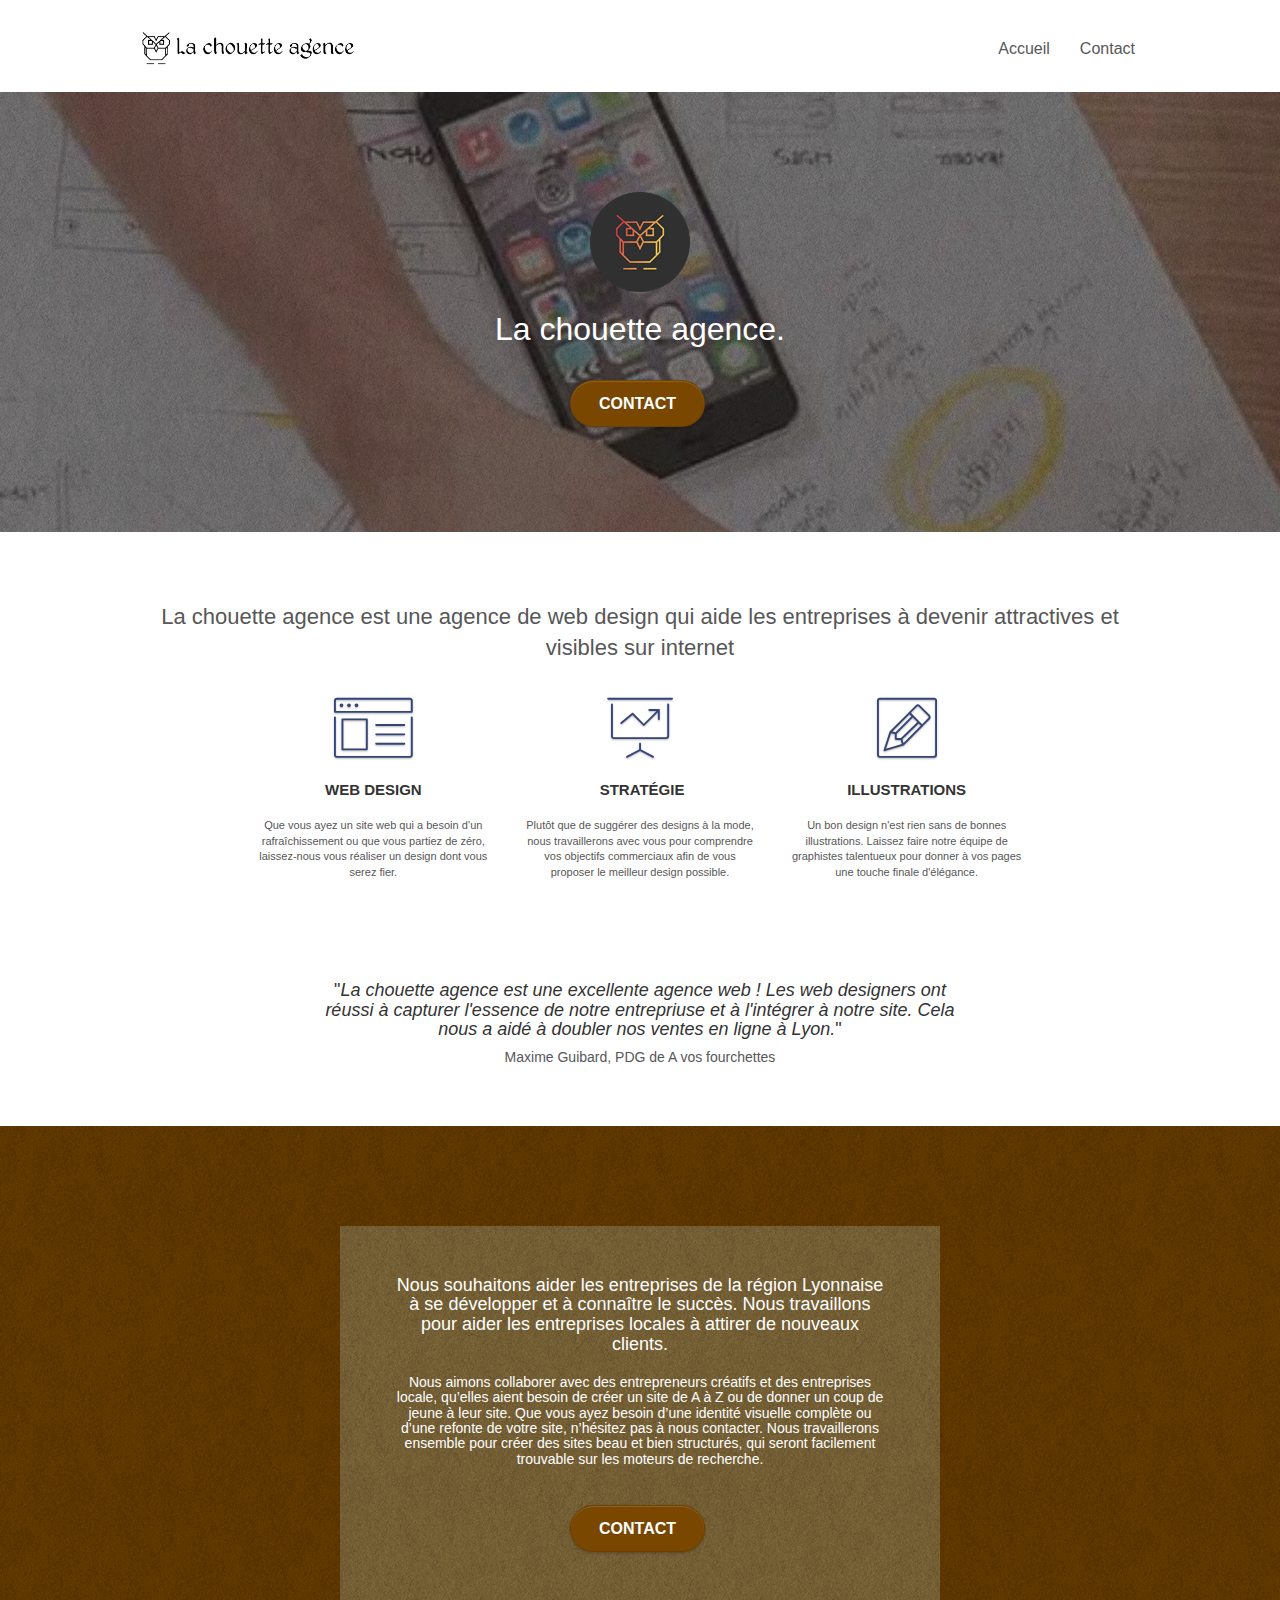
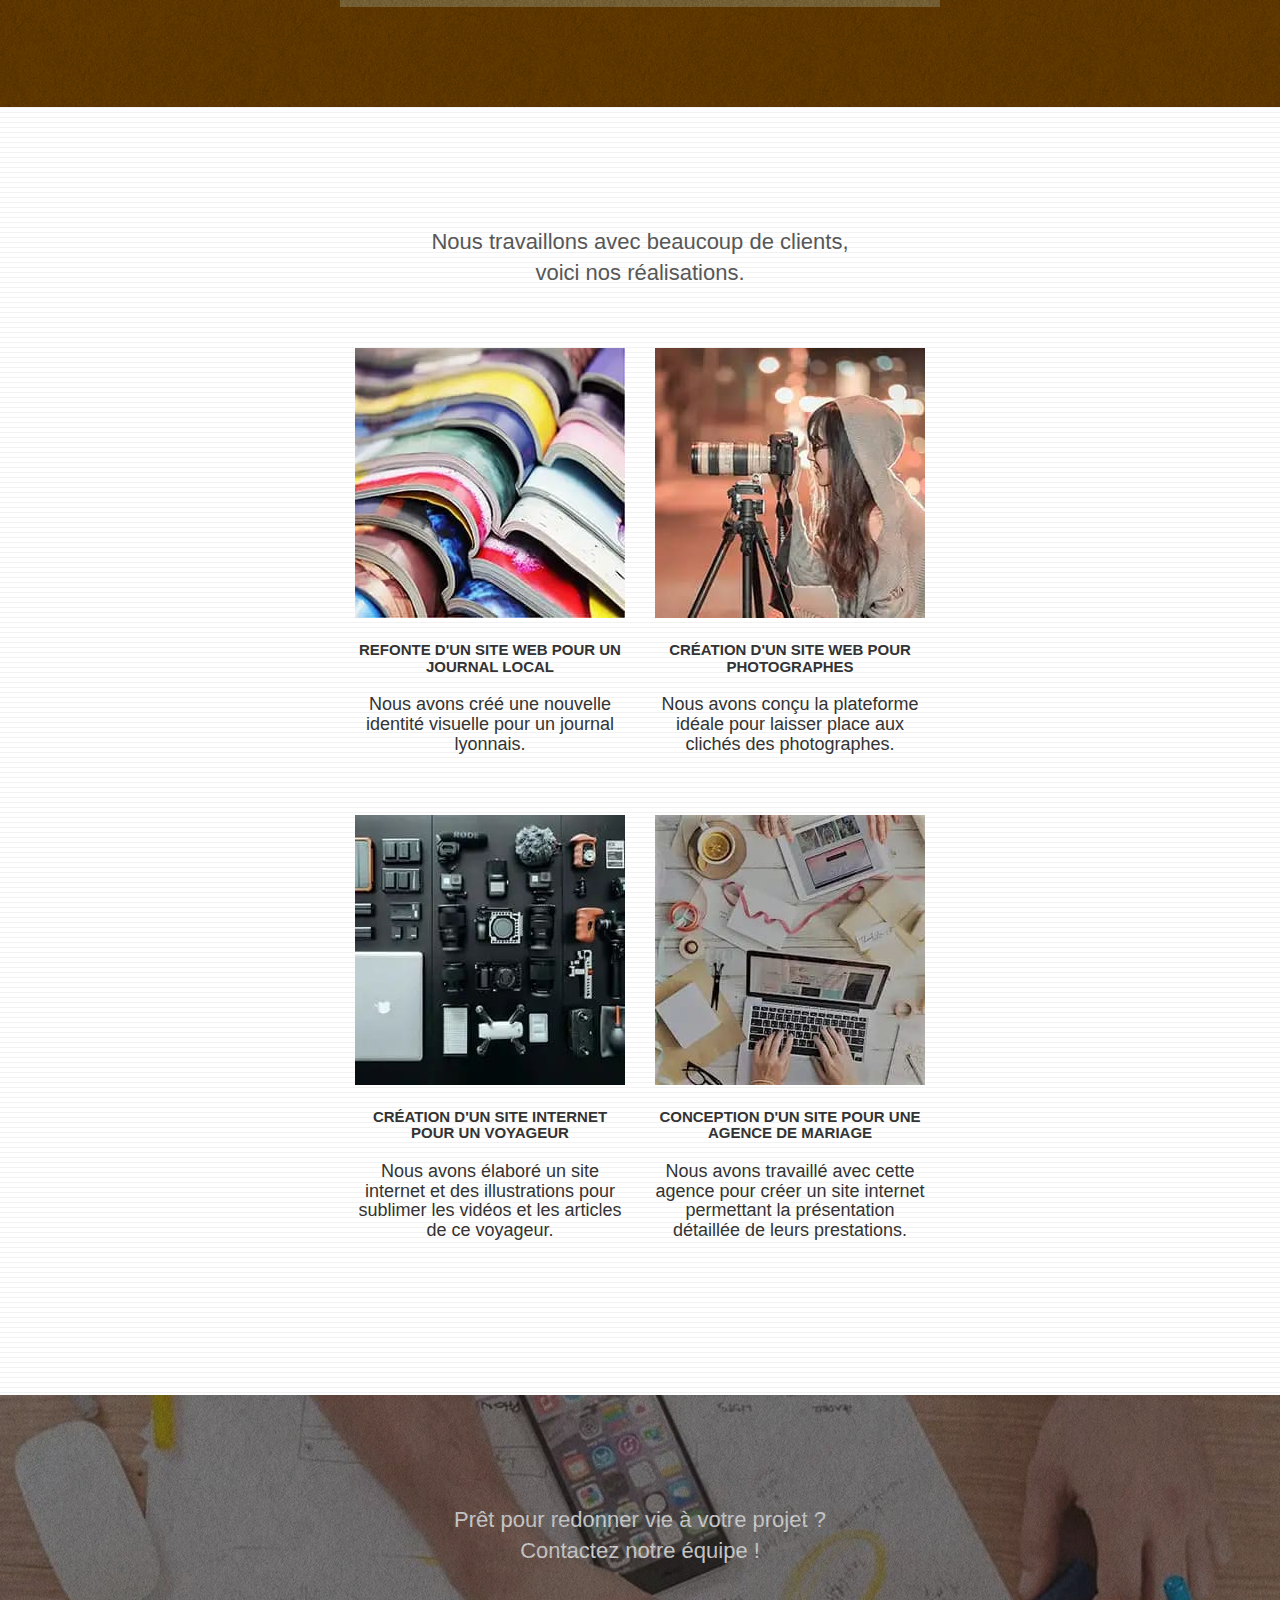
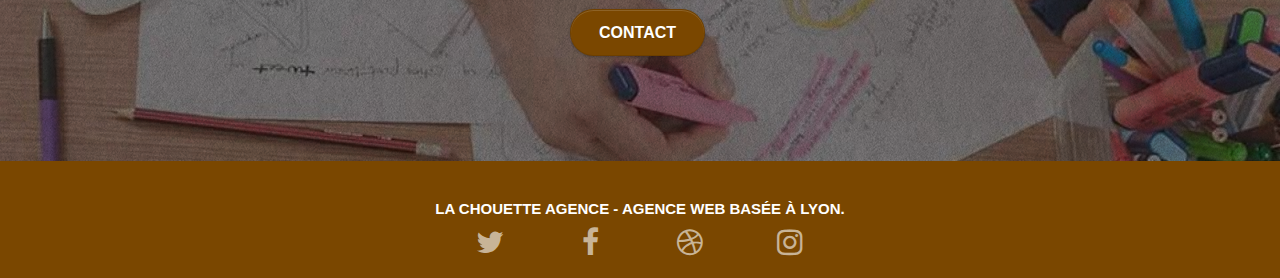
<file: index.html>
<!DOCTYPE html>
<html lang="fr">

<head>
  <meta charset="utf-8" />
  <meta name="description"
    content="Agence de web design à Lyon. Vous avez besoin d'aide afin de développer votre buisness ? N'hésitez pas à nous contacter afin de redonner à votre marque une seconde vie." />
  <meta name="viewport" content="width=device-width, initial-scale=1.0, viewport-fit=cover" />
  <link rel="shortcut icon" type="image/png" href="favicon.ico" />
  <link rel="stylesheet" type="text/css" href="./css/bootstrap.min.css" />
  <link rel="stylesheet" type="text/css" href="style.min.css" />
  <link rel="stylesheet" type="text/css" href="./css/font-awesome.min.css" />
  <link rel="stylesheet" type="text/css" href="./css/et-line.min.css" />
  <script src="./js/jquery-2.1.0.min.js" defer></script>
  <script src="./js/bootstrap.min.js" defer></script>
  <script src="./js/blocs.min.js" defer></script>
  <script src="./js/jquery.touchSwipe.min.js" defer></script>
  <script src="./js/gmaps.min.js"></script>
  <title>La Chouette Agence</title>
</head>

<body>
  <div class="page-container">
    <header class="bloc bgc-white l-bloc" id="bloc-0">
      <div class="container bloc-sm">
        <nav class="navbar row">
          <div class="navbar-header">
            <a class="navbar-brand" href="index.html"><img src="img/la-chouette-agence.png"
                alt="Logo de La Chouette Agence, une chouette dans un style design" height="40" /></a>
            <button id="nav-toggle" type="button" class="ui-navbar-toggle navbar-toggle" data-toggle="collapse"
              data-target=".navbar-1">
              <span class="sr-only">Toggle navigation</span><span class="icon-bar"></span><span
                class="icon-bar"></span><span class="icon-bar"></span>
            </button>
          </div>
          <div class="collapse navbar-collapse navbar-1 special-dropdown-nav">
            <ul class="site-navigation nav navbar-nav">
              <li><a href="index.html">Accueil</a></li>
              <li></li>
              <li><a href="contact.html">Contact</a></li>
            </ul>
          </div>
        </nav>
      </div>
    </header>
    <section class="
          bloc
          bgc-dark-slate-blue
          bg-banniere
          bg-cover
          d-bloc
          bg-t-edge
          bloc-bg-texture
          texture-paper
          b-parallax
        " id="bloc-1-hero">
      <div class="container bloc-lg">
        <div class="row tight-width-whitespace">
          <div class="col-sm-12">
            <img src="img/logo.png" class="center-block image-resize-mode" width="100"
              alt="Logo de La Chouette Agence, une chouette dans un style design" />
            <h1 class="text-center hero-bloc-text tc-white">
              La chouette agence.
            </h1>
            <div class="text-center">
              <a href="contact.html" class="
                    btn btn-lg btn-clean btn-rd
                    cta-hero
                    btn-atomic-tangerine
                  " id="cta-hero">Contact</a>
            </div>
          </div>
        </div>
      </div>
    </section>
    <section class="bloc bgc-white l-bloc" id="bloc-2-services">
      <div class="container bloc-md">
        <div class="row">
          <div class="col-sm-12 text-center">
            <h2>
              La chouette agence est une agence de web design qui aide les
              entreprises à devenir attractives et visibles sur internet
            </h2>
          </div>
        </div>
        <div class="row voffset-lg med-width-whitespace">
          <div class="col-sm-4">
            <div class="text-center">
              <span class="
                    et-icon-browser
                    sm-shadow
                    icon-dark-slate-blue
                    icons
                    icon-lg
                  "></span>
            </div>
            <h3 class="mg-md text-center">Web design</h3>
            <p class="text-center">
              Que vous ayez un site web qui a besoin d&rsquo;un
              rafraîchissement ou que vous partiez de zéro, laissez-nous vous
              réaliser un design dont vous serez fier.
            </p>
          </div>
          <div class="col-sm-4">
            <div class="text-center">
              <span class="
                    et-icon-presentation
                    sm-shadow
                    icon-dark-slate-blue
                    icons
                    icon-lg
                  "></span>
            </div>
            <h3 class="mg-md text-center">&nbsp;Stratégie</h3>
            <p class="text-center">
              Plutôt que de suggérer des designs à la mode, nous travaillerons
              avec vous pour comprendre vos objectifs commerciaux afin de vous
              proposer le meilleur design possible.<br />
            </p>
          </div>
          <div class="col-sm-4">
            <div class="text-center">
              <span class="
                    et-icon-edit
                    sm-shadow
                    icon-dark-slate-blue
                    icons
                    icon-lg
                  "></span>
            </div>
            <h3 class="mg-md text-center">Illustrations</h3>
            <p class="text-center">
              Un bon design n'est rien sans de bonnes illustrations. Laissez
              faire notre équipe de graphistes talentueux pour donner à vos
              pages une touche finale d'élégance.
            </p>
          </div>
        </div>
        <div class="row voffset-lg voffset">
          <div class="col-xs-12 col-md-8 col-md-offset-2 text-center">
            <h4>
              "<i>La chouette agence est une excellente agence web ! Les web
                designers ont réussi à capturer l'essence de notre entrepriuse
                et à l'intégrer à notre site. Cela nous a aidé à doubler nos
                ventes en ligne à Lyon.</i>"
            </h4>
            <h5>Maxime Guibard, PDG de A vos fourchettes</h5>
          </div>
        </div>
      </div>
    </section>
    <section class="
          bloc
          tc-white
          bgc-atomic-tangerine
          bg-presentation
          d-bloc
          bloc-bg-texture
          texture-paper
          b-parallax
        " id="bloc-3-what-i-do">
      <div class="container bloc-lg">
        <div class="row tight-width-whitespace black-background">
          <div class="col-sm-12">
            <h4 class="mg-md text-center white">
              Nous souhaitons aider les entreprises de la région Lyonnaise à
              se développer et à connaître le succès. Nous travaillons pour
              aider les entreprises locales à attirer de nouveaux clients.<br />
            </h4>
            <h5 class="text-center white">
              Nous aimons collaborer avec des entrepreneurs créatifs et des
              entreprises locale, qu’elles aient besoin de créer un site de A
              à Z ou de donner un coup de jeune à leur site. Que vous ayez
              besoin d’une identité visuelle complète ou d’une refonte de
              votre site, n’hésitez pas à nous contacter. Nous travaillerons
              ensemble pour créer des sites beau et bien structurés, qui
              seront facilement trouvable sur les moteurs de recherche.
              <br /><br />
              <a href="contact.html" class="
                    btn btn-lg btn-clean btn-rd
                    cta-hero
                    btn-atomic-tangerine
                  ">Contact</a><br />
            </h5>
          </div>
        </div>
      </div>
    </section>
    <section class="bloc bgc-white bg-lines-h2-bg bg-repeat l-bloc" id="bloc-4-portfolio">
      <div class="container bloc-lg">
        <div class="row">
          <div class="col-sm-12 text-center">
            <h2>
              Nous travaillons avec beaucoup de clients, <br />
              voici nos réalisations.
            </h2>
          </div>
        </div>
        <div class="row tight-width-whitespace portfolio-row">
          <div class="col-sm-6">
            <a href="#" data-lightbox="img/1.jpg" data-gallery-id="gallery-1"
              data-caption="Refonte d'un site web pour un journal local" data-frame="snapshot-lb"><img src="img/1.jpg"
                alt="Images de livres servant a représenter le journal local, en lien avec la lecture"
                class="img-responsive portfolio-thumb" /></a>
            <h3 class="mg-md text-center">
              Refonte d'un site web pour un journal local
            </h3>
            <h4 class="text-center">
              Nous avons créé une nouvelle identité visuelle pour un journal
              lyonnais.
            </h4>
          </div>
          <div class="col-sm-6">
            <a href="#" data-lightbox="img/2.jpg" data-gallery-id="gallery-1"
              data-caption="Création d'un site web pour photographes" data-frame="snapshot-lb"><img src="img/2.jpg"
                class="img-responsive portfolio-thumb"
                alt="Image d'une photographe ayant l'oeil devant son appareil posé sur un trepieds afin de prendre une photo" /></a>
            <h3 class="mg-md text-center">
              Création d'un site web pour photographes
            </h3>
            <h4 class="text-center">
              Nous avons conçu la plateforme idéale pour laisser place aux
              clichés des photographes.
            </h4>
          </div>
        </div>
        <div class="row tight-width-whitespace portfolio-row">
          <div class="col-sm-6">
            <a href="#" data-lightbox="img/3.jpg" data-gallery-id="gallery-1"
              data-caption="Création d'un site internet pour un voyageur" data-frame="snapshot-lb"><img src="img/3.jpg"
                class="img-responsive portfolio-thumb"
                alt="Image du matériel de photographie avec un mac, des batteries, des caméras et appareils photos, un drone des micros et accessoires divers" /></a>
            <h3 class="mg-md text-center">
              Création d'un site internet pour un voyageur
            </h3>
            <h4 class="text-center">
              Nous avons élaboré un site internet et des illustrations pour
              sublimer les vidéos et les articles de ce voyageur.
            </h4>
          </div>
          <div class="col-sm-6">
            <a href="#" data-lightbox="img/4.jpg" data-gallery-id="gallery-1"
              data-caption="Conception d'un site pour une agence de mariage" data-frame="snapshot-lb"><img
                src="img/4.jpg" class="img-responsive portfolio-thumb"
                alt="Image d'une personne qui travail sur un ordinateur portable vu de haut avec des post-it sur le bureau" /></a>
            <h3 class="mg-md text-center">
              Conception d'un site pour une agence de mariage
            </h3>
            <h4 class="text-center">
              Nous avons travaillé avec cette agence pour créer un site
              internet permettant la présentation détaillée de leurs
              prestations.
            </h4>
          </div>
        </div>
      </div>
    </section>
    <section class="
          bloc
          bgc-dark-slate-blue
          bg-banniere
          d-bloc
          bloc-bg-texture
          texture-paper
        " id="bloc-5-cta">
      <div class="container bloc-lg">
        <div class="row">
          <h2 class="mg-md text-center white">
            Prêt pour redonner vie à votre projet ?<br />Contactez notre
            équipe !
          </h2>
          <div class="col-sm-12 text-center">
            <a href="contact.html" class="
                  btn btn-atomic-tangerine btn-clean btn-rd btn-lg
                  cta-hero
                ">Contact</a>
          </div>
        </div>
      </div>
    </section>
    <a class="bloc-button btn btn-d scrollToTop" onclick="scrollToTarget('1')"><span
        class="fa fa-chevron-up"></span></a>
    <footer class="bloc bgc-atomic-tangerine d-bloc" id="bloc-8">
      <div class="container bloc-sm">
        <div class="row">
          <div class="col-sm-12">
            <h3 class="text-center white">
              La chouette agence - Agence web basée à Lyon.<br />
            </h3>
            <div class="row row-no-gutters social">
              <div class="col-sm-3">
                <div class="text-center">
                  <a class="social" aria-label="Lien vers le twitter de la chouette agence"
                    href="https://twitter.com/"><span class="fa fa-twitter icon-md"></span></a>
                </div>
              </div>
              <div class="col-sm-3">
                <div class="text-center">
                  <a class="social" aria-label="Lien vers le facebook de la chouette agence"
                    href="https://www.facebook.com/"><span class="fa fa-facebook icon-md"></span></a>
                </div>
              </div>
              <div class="col-sm-3">
                <div class="text-center">
                  <a class="social" aria-label="Lien vers le dribble de la chouette agence"
                    href="https://dribbble.com/"><span class="fa fa-dribbble icon-md"></span></a>
                </div>
              </div>
              <div class="col-sm-3">
                <div class="text-center">
                  <a class="social" aria-label="Lien vers le instagram de la chouette agence"
                    href="https://www.instagram.com/"><span class="fa fa-instagram icon-md"></span></a>
                </div>
              </div>
            </div>
            <!-- <div class="row"> <div class="col-sm-4"> Partenaires <ul> <li><a href="voiture.com">voiture.com</a></li><li><a href="pizza.com">pizza.com</a></li><li><a href="matoiture.com">matoiture.com</a></li><li><a href="immobilierseo.com">immobilierseo.com</a></li></ul> </div><div class="col-sm-4"> Annuaires liste 1 <ul> <li><a href="annuaireagence.com">annuaireagence.com</a></li><li><a href="annuaireseo.com">annuaireseo.com</a></li><li> <a href="annuairemarketing.com">annuairemarketing.com</a> </li><li><a href="123seoture.com">123seo.com</a></li><li><a href="123site.com">123site.com</a></li><li> <a href="annuairewordpress.com">annuairewordpress.com</a> </li><li><a href="listeagence.com">listeagence.com</a></li><li> <a href="meilleuresagencesparis.com" >meilleuresagencesparis.com</a > </li><li><a href="listeseo.com">listeseo.com</a></li></ul> </div><div class="col-sm-4"> Annuaires liste 2 <ul> <li><a href="betterseo.com">betterseo.com</a></li><li><a href="ameliorerseo.com">ameliorerseo.com</a></li><li><a href="seojuicelien.com">seojuicelien.com</a></li><li><a href="meilleursliens.com">meilleursliens.com</a></li><li><a href="liensagogo.com">liensagogo.com</a></li><li><a href="backlink.com">backlink.com</a></li><li> <a href="linkjuiceannuaire.com">linkjuiceannuaire.com</a> </li><li> <a href="remontersurgoogle.com">remontersurgoogle.com</a> </li><li><a href="vraiseofiable.com">vraiseofiable.com</a></li></ul> </div></div>-->
          </div>
        </div>
      </div>
    </footer>
  </div>
</body>

</html>
</file>
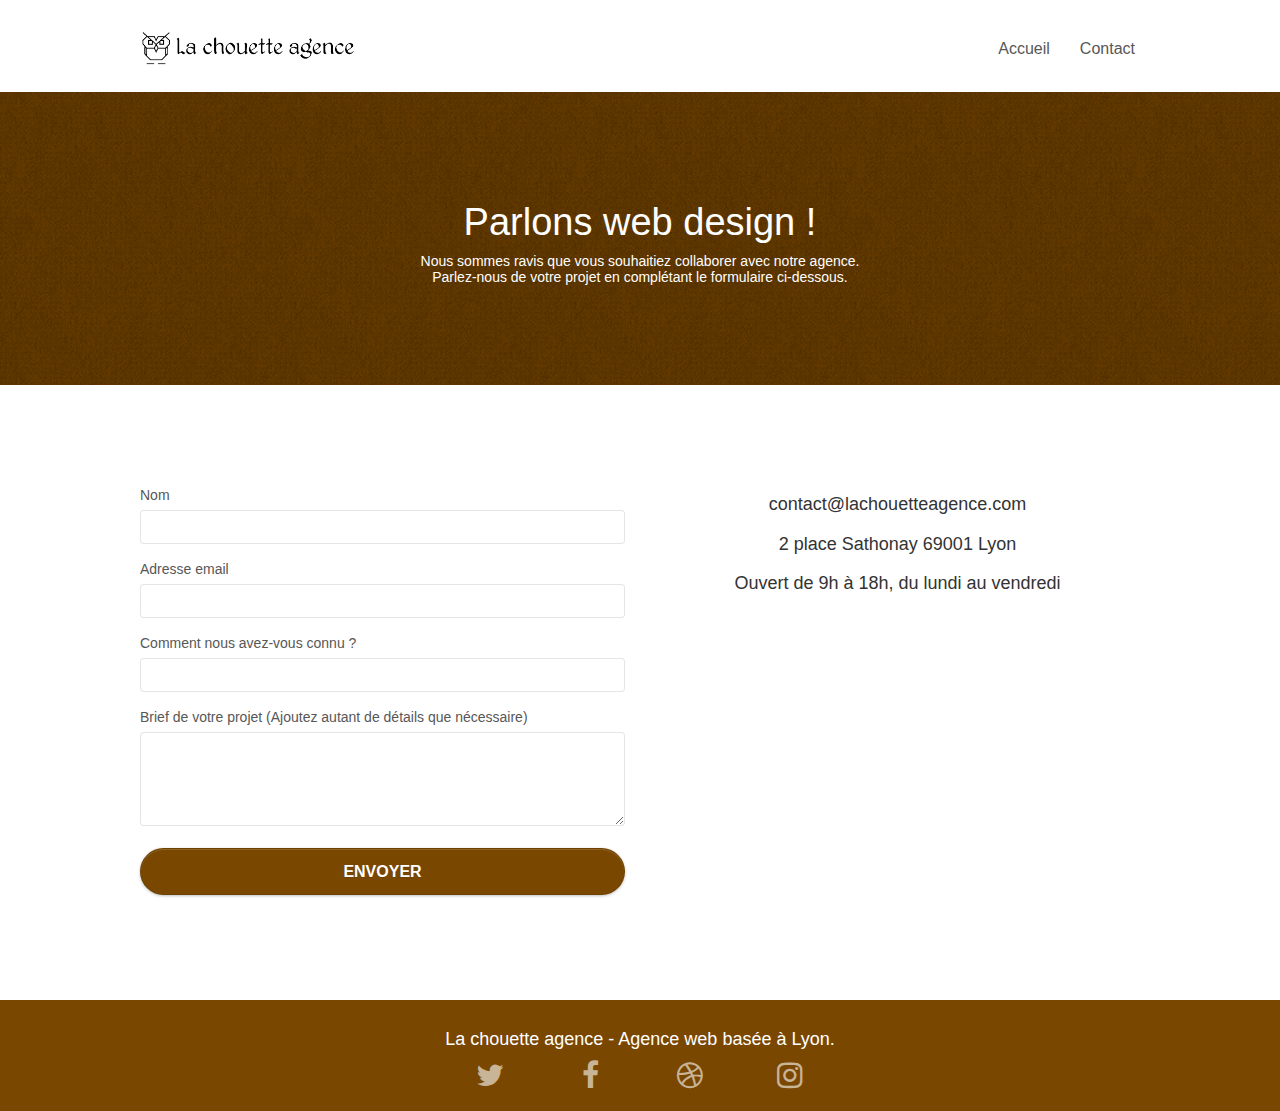
<file: contact.html>
<!DOCTYPE html>
<html lang="fr">

<head>
  <meta charset="utf-8" />
  <meta name="description"
    content="Agence de web design à Lyon. Vous avez besoin d'aide afin de développer votre buisness ? N'hésitez pas à nous contacter afin de redonner à votre marque une seconde vie." />
  <meta name="viewport" content="width=device-width, initial-scale=1.0, viewport-fit=cover" />
  <link rel="shortcut icon" type="image/png" href="favicon.ico" />
  <link rel="stylesheet" type="text/css" href="./css/bootstrap.min.css" />
  <link rel="stylesheet" type="text/css" href="style.min.css" />
  <link rel="stylesheet" type="text/css" href="./css/font-awesome.min.css" />
  <link rel="stylesheet" type="text/css" href="./css/et-line.min.css" />
  <script src="./js/jquery-2.1.0.min.js" defer></script>
  <script src="./js/bootstrap.min.js" defer></script>
  <script src="./js/blocs.min.js" defer></script>
  <script src="./js/jquery.touchSwipe.min.js" defer></script>
  <script src="./js/gmaps.min.js"></script>
  <title>Contact</title>
</head>

<body>
  <div class="page-container">
    <header class="bloc bgc-white l-bloc" id="bloc-0">
      <div class="container bloc-sm">
        <nav class="navbar row">
          <div class="navbar-header">
            <a class="navbar-brand" href="index.html"><img src="img/la-chouette-agence.png"
                alt="Logo de La Chouette Agence, une chouette dans un style design" height="40" /></a>
            <button id="nav-toggle" type="button" class="ui-navbar-toggle navbar-toggle" data-toggle="collapse"
              data-target=".navbar-1">
              <span class="sr-only">Toggle navigation</span><span class="icon-bar"></span><span
                class="icon-bar"></span><span class="icon-bar"></span>
            </button>
          </div>
          <div class="collapse navbar-collapse navbar-1 special-dropdown-nav">
            <ul class="site-navigation nav navbar-nav">
              <li><a href="index.html">Accueil</a></li>
              <li></li>
              <li><a href="contact.html">Contact</a></li>
            </ul>
          </div>
        </nav>
      </div>
    </header>
    <section class="
          bloc
          bg-dots-bg bg-repeat
          bgc-atomic-tangerine
          d-bloc
          bloc-bg-texture
          texture-paper
        " id="bloc-6">
      <div class="container bloc-lg">
        <div class="row">
          <div class="col-sm-12">
            <h4 class="text-center hero-bloc-text white">
              Parlons web design !
            </h4>
            <h5 class="text-center mg-lg white tight-width-whitespace">
              Nous sommes ravis que vous souhaitiez collaborer avec notre
              agence.<br />
              Parlez-nous de votre projet en complétant le formulaire
              ci-dessous.
            </h5>
          </div>
        </div>
      </div>
    </section>
    <section class="bloc bgc-white l-bloc" id="bloc-7">
      <div class="container bloc-lg">
        <div class="row">
          <div class="col-sm-6">
            <form id="form_1" novalidate>
              <div class="form-group">
                <label for="name">
                  Nom <br />
                </label>
                <input id="name" class="form-control" required />
              </div>
              <div class="form-group">
                <label for="email">
                  Adresse email <br />
                </label>
                <input id="email" class="form-control" type="email" required />
              </div>
              <div class="form-group">
                <label for="input_504">
                  Comment nous avez-vous connu ? <br />
                </label>
                <input class="form-control" type="text" required id="input_504" />
              </div>
              <div class="form-group">
                <label for="message">
                  Brief de votre projet (Ajoutez autant de détails que
                  nécessaire)<br />
                </label>
                <textarea id="message" class="form-control" rows="4" cols="50" required></textarea>

              </div>
              <button class="
                    btn btn-atomic-tangerine btn-clean btn-rd btn-lg
                    cta-hero
                    bloc-button
                    btn btn-lg btn-block
                    cta-hero
                    btn-atomic-tangerine
                  " type="submit">
                Envoyer
              </button>
            </form>
          </div>
          <div class="col-sm-6">
            <h4 class="text-center">
              contact@lachouetteagence.com<br /><br />2 place Sathonay 69001
              Lyon<br /><br />Ouvert de 9h à 18h, du lundi au vendredi<br /><br />
            </h4>
          </div>
        </div>
      </div>
    </section>
    <a class="bloc-button btn btn-d scrollToTop" onclick="scrollToTarget('1')"><span
        class="fa fa-chevron-up"></span></a>
    <section class="bloc bgc-atomic-tangerine d-bloc" id="bloc-8">
      <div class="container bloc-sm">
        <div class="row">
          <div class="col-sm-12">
            <h4 class="text-center white">
              La chouette agence - Agence web basée à Lyon.<br />
            </h4>
            <div class="row row-no-gutters social">
              <div class="col-sm-3">
                <div class="text-center">
                  <a class="social" aria-label="Lien vers le twitter de la chouette agence"
                    href="https://twitter.com/"><span class="fa fa-twitter icon-md"></span></a>
                </div>
              </div>
              <div class="col-sm-3">
                <div class="text-center">
                  <a class="social" aria-label="Lien vers le facebook de la chouette agence"
                    href="https://www.facebook.com/"><span class="fa fa-facebook icon-md"></span></a>
                </div>
              </div>
              <div class="col-sm-3">
                <div class="text-center">
                  <a class="social" aria-label="Lien vers le dribble de la chouette agence"
                    href="https://dribbble.com/"><span class="fa fa-dribbble icon-md"></span></a>
                </div>
              </div>
              <div class="col-sm-3">
                <div class="text-center">
                  <a class="social" aria-label="Lien vers le instagram de la chouette agence"
                    href="https://www.instagram.com/"><span class="fa fa-instagram icon-md"></span></a>
                </div>
              </div>
            </div>
          </div>
        </div>
      </div>
    </section>
  </div>
</body>

</html>
</file>
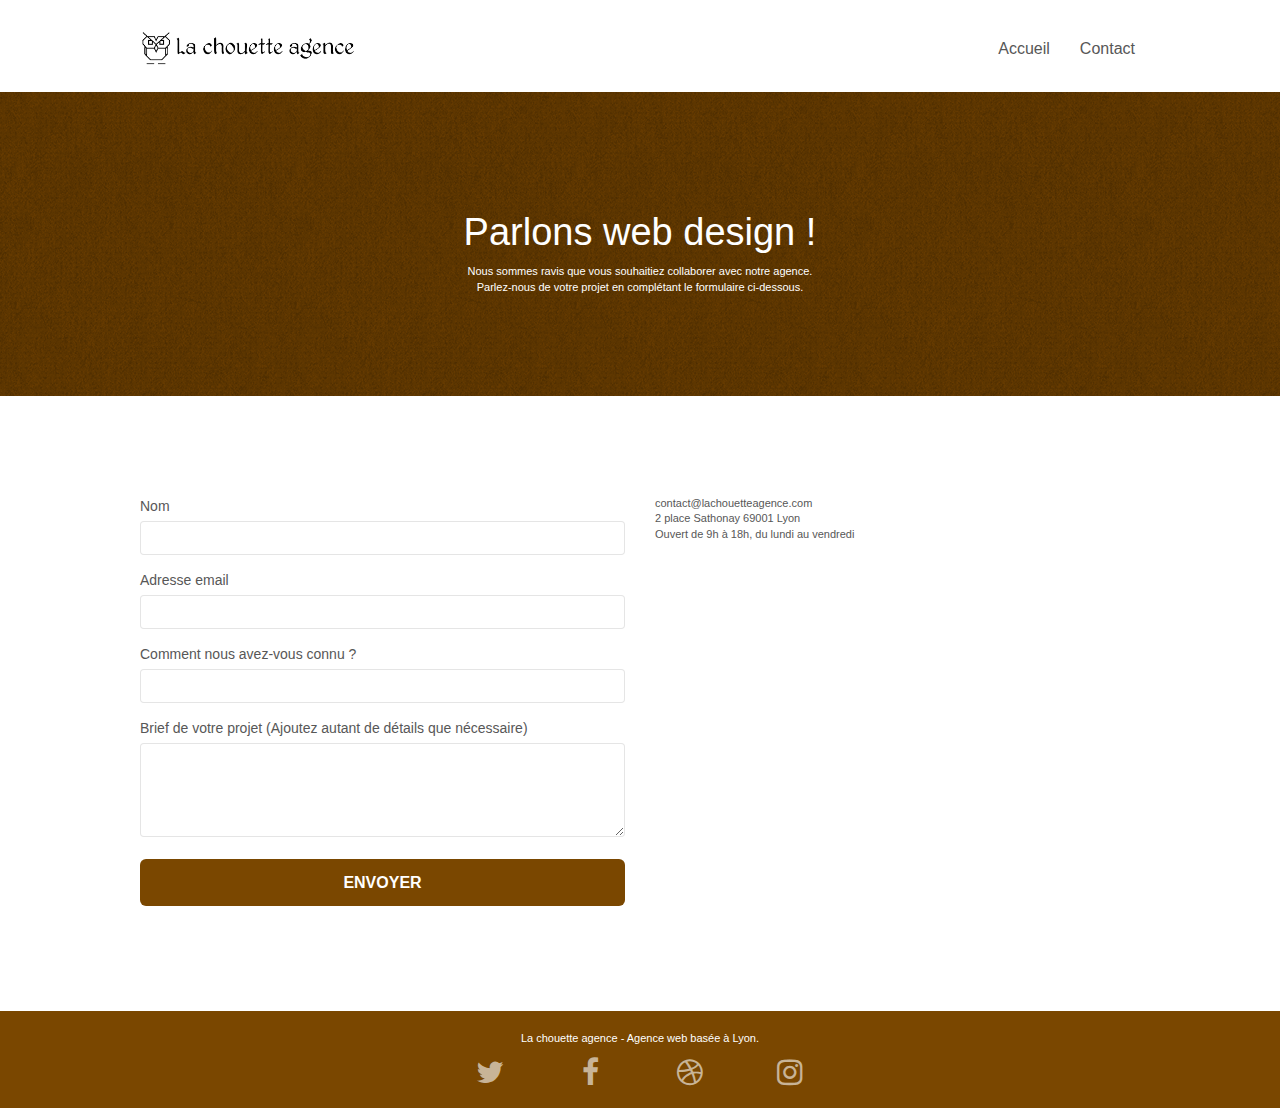
<file: page2.html>
<!DOCTYPE html>
<html lang="Default">
  <head>
    <meta charset="utf-8" />
    <meta name="keywords" content="" />
    <meta name="description" content="" />
    <meta
      name="viewport"
      content="width=device-width, initial-scale=1.0, viewport-fit=cover"
    />
    <link rel="shortcut icon" type="image/png" href="favicon.jpg" />

    <link rel="stylesheet" type="text/css" href="./css/bootstrap.min.css" />
    <link rel="stylesheet" type="text/css" href="style.css" />
    <link rel="stylesheet" type="text/css" href="./css/font-awesome.min.css" />
    <link rel="stylesheet" type="text/css" href="./css/et-line.min.css" />

    <script src="./js/jquery-2.1.0.min.js"></script>
    <script src="./js/bootstrap.min.js"></script>
    <script src="./js/blocs.min.js"></script>
    <script src="./js/jqBootstrapValidation.js"></script>
    <script src="./js/formHandler.js"></script>
    <title>Contact</title>

    <!-- Analytics -->

    <!-- Analytics END -->
  </head>
  <body>
    <!-- Principal conteneur -->
    <div class="page-container">
      <!-- bloc-0 -->
      <header class="bloc bgc-white l-bloc" id="bloc-0">
        <div class="container bloc-sm">
          <nav class="navbar row">
            <div class="navbar-header">
              <a class="navbar-brand" href="index.html"
                ><img
                  src="img/la-chouette-agence.png"
                  alt="atlanta web design logo"
                  height="40"
              /></a>
              <button
                id="nav-toggle"
                type="button"
                class="ui-navbar-toggle navbar-toggle"
                data-toggle="collapse"
                data-target=".navbar-1"
              >
                <span class="sr-only">Toggle navigation</span
                ><span class="icon-bar"></span><span class="icon-bar"></span
                ><span class="icon-bar"></span>
              </button>
            </div>
            <div class="collapse navbar-collapse navbar-1 special-dropdown-nav">
              <ul class="site-navigation nav navbar-nav">
                <li>
                  <a href="index.html">Accueil</a>
                </li>
                <li></li>
                <li>
                  <a href="page2.html">Contact</a>
                </li>
              </ul>
            </div>
          </nav>
        </div>
      </header>
      <!-- bloc-0 END -->

      <!-- bloc-6 -->
      <section
        class="
          bloc
          bg-dots-bg bg-repeat
          bgc-atomic-tangerine
          d-bloc
          bloc-bg-texture
          texture-paper
        "
        id="bloc-6"
      >
        <div class="container bloc-lg">
          <div class="row">
            <div class="col-sm-12">
              <h1 class="text-center hero-bloc-text tc-white">
                Parlons web design !
              </h1>
              <p class="text-center mg-lg tc-white tight-width-whitespace">
                Nous sommes ravis que vous souhaitiez collaborer avec notre
                agence.<br />
                Parlez-nous de votre projet en complétant le formulaire
                ci-dessous.
              </p>
            </div>
          </div>
        </div>
      </section>
      <!-- bloc-6 END -->

      <!-- bloc-7 -->
      <section class="bloc bgc-white l-bloc" id="bloc-7">
        <div class="container bloc-lg">
          <div class="row">
            <div class="col-sm-6">
              <form
                id="form_1"
                novalidate
                success-msg="Your message has been sent."
                fail-msg="Sorry it seems that our mail server is not responding, Sorry for the inconvenience!"
              >
                <div class="form-group">
                  <label> Nom </label>
                  <input id="name" class="form-control" required />
                </div>
                <div class="form-group">
                  <label> Adresse email </label>
                  <input
                    id="email"
                    class="form-control"
                    type="email"
                    required
                  />
                </div>
                <div class="form-group">
                  <label> Comment nous avez-vous connu ? </label>
                  <input
                    class="form-control"
                    type="email"
                    required
                    id="input_504"
                  />
                </div>
                <div class="form-group">
                  <label>
                    Brief de votre projet (Ajoutez autant de détails que
                    nécessaire)<br /> </label
                  ><textarea
                    id="message"
                    class="form-control"
                    rows="4"
                    cols="50"
                    required
                  ></textarea>
                </div>
                <button
                  class="
                    bloc-button
                    btn btn-lg btn-block
                    cta-hero
                    btn-atomic-tangerine
                  "
                  type="submit"
                >
                  Envoyer
                </button>
              </form>
            </div>
            <div class="col-sm-6">
              <p>
                contact@lachouetteagence.com<br />2 place Sathonay 69001 Lyon<br />Ouvert
                de 9h à 18h, du lundi au vendredi<br />
              </p>
            </div>
          </div>
        </div>
      </section>
      <!-- bloc-7 END -->

      <!-- ScrollToTop Button -->
      <a class="bloc-button btn btn-d scrollToTop" onclick="scrollToTarget('1')"
        ><span class="fa fa-chevron-up"></span
      ></a>
      <!-- ScrollToTop Button END-->

      <!-- Footer - bloc-8 -->
      <section class="bloc bgc-atomic-tangerine d-bloc" id="bloc-8">
        <div class="container bloc-sm">
          <div class="row">
            <div class="col-sm-12">
              <p class="text-center white">
                La chouette agence - Agence web basée à Lyon.<br />
              </p>
              <div class="row row-no-gutters social">
                <div class="col-sm-3">
                  <div class="text-center">
                    <a class="social" href="index.html"
                      ><span class="fa fa-twitter icon-md"></span
                    ></a>
                  </div>
                </div>
                <div class="col-sm-3">
                  <div class="text-center">
                    <a class="social" href="index.html"
                      ><span class="fa fa-facebook icon-md"></span
                    ></a>
                  </div>
                </div>
                <div class="col-sm-3">
                  <div class="text-center">
                    <a class="social" href="index.html"
                      ><span class="fa fa-dribbble icon-md"></span
                    ></a>
                  </div>
                </div>
                <div class="col-sm-3">
                  <div class="text-center">
                    <a class="social" href="index.html"
                      ><span class="fa fa-instagram icon-md"></span
                    ></a>
                  </div>
                </div>
              </div>
            </div>
          </div>
        </div>
      </section>
      <!-- Footer - bloc-8 END -->
    </div>
    <!-- Principal conteneur END -->
  </body>
</html>
</file>
<file: style.css>
body {
    margin: 0;
    padding: 0;
    background: #fff;
    overflow-x: hidden;
    -webkit-font-smoothing: antialiased;
    -moz-osx-font-smoothing: grayscale;
}
a,
button {
    transition: all 0.3s ease-in-out;
    outline: 0 !important;
}
a:hover {
    text-decoration: none;
    cursor: pointer;
}
#page-loading-blocs-notifaction {
    position: fixed;
    top: 0;
    bottom: 0;
    width: 100%;
    z-index: 100000;
    background: #fff url(img/pageload-spinner.gif) no-repeat center center;
}
.bloc {
    width: 100%;
    clear: both;
    background: 50% 50% no-repeat;
    padding: 0 50px;
    -webkit-background-size: cover;
    -moz-background-size: cover;
    -o-background-size: cover;
    background-size: cover;
    position: relative;
}
.bloc .container {
    padding-left: 0;
    padding-right: 0;
}
.bloc-lg {
    padding: 100px 50px;
}
.bloc-md {
    padding: 50px;
}
.bloc-sm {
    padding: 20px 50px;
}
.bg-b-edge,
.bg-bl-edge,
.bg-br-edge,
.bg-center,
.bg-l-edge,
.bg-r-edge,
.bg-repeat,
.bg-t-edge,
.bg-tl-edge,
.bg-tr-edge {
    -webkit-background-size: auto !important;
    -moz-background-size: auto !important;
    -o-background-size: auto !important;
    background-size: auto !important;
}
.bg-repeat {
    background: repeat;
}
.bg-t-edge {
    background: top no-repeat;
}
.bloc-bg-texture::before {
    content: "";
    background-size: 2px 2px;
    position: absolute;
    top: 0;
    bottom: 0;
    left: 0;
    right: 0;
}
.texture-paper::before {
    background: url(img/texture-paper.png);
    background-size: 280px 280px;
}
.b-parallax {
    background-attachment: fixed;
}
.d-bloc {
    color: rgba(255, 255, 255, 0.7);
}
.d-bloc button:hover {
    color: rgba(255, 255, 255, 0.9);
}
.d-bloc .icon-round,
.d-bloc .icon-rounded,
.d-bloc .icon-semi-rounded-a,
.d-bloc .icon-semi-rounded-b,
.d-bloc .icon-square {
    border-color: rgba(255, 255, 255, 0.9);
}
.d-bloc .divider-h span {
    border-color: rgba(255, 255, 255, 0.2);
}
.d-bloc .a-btn,
.d-bloc .navbar a,
.d-bloc .navbar-brand,
.d-bloc a .icon-lg,
.d-bloc a .icon-md,
.d-bloc a .icon-sm,
.d-bloc a .icon-xl,
.d-bloc h1 a,
.d-bloc h2 a,
.d-bloc h3 a,
.d-bloc h4 a,
.d-bloc h5 a,
.d-bloc h6 a,
.d-bloc p a {
    color: rgba(255, 255, 255, 0.6);
}
.d-bloc .a-btn:hover,
.d-bloc .navbar a:hover,
.d-bloc .navbar-brand:hover,
.d-bloc a:hover .icon-lg,
.d-bloc a:hover .icon-md,
.d-bloc a:hover .icon-sm,
.d-bloc a:hover .icon-xl,
.d-bloc h1 a:hover,
.d-bloc h2 a:hover,
.d-bloc h3 a:hover,
.d-bloc h4 a:hover,
.d-bloc h5 a:hover,
.d-bloc h6 a:hover,
.d-bloc p a:hover {
    color: #fff;
}
.d-bloc .navbar-toggle .icon-bar {
    background: #fff;
}
.d-bloc .btn-wire,
.d-bloc .btn-wire:hover {
    color: #fff;
    border-color: #fff;
}
.d-bloc .panel {
    color: rgba(0, 0, 0, 0.5);
}
.d-bloc .panel button:hover {
    color: rgba(0, 0, 0, 0.7);
}
.d-bloc .panel icon {
    border-color: rgba(0, 0, 0, 0.7);
}
.d-bloc .panel .divider-h span {
    border-color: rgba(0, 0, 0, 0.1);
}
.d-bloc .panel .a-btn {
    color: rgba(0, 0, 0, 0.6);
}
.d-bloc .panel .a-btn:hover {
    color: #000;
}
.d-bloc .panel .btn-wire,
.d-bloc .panel .btn-wire:hover {
    color: rgba(0, 0, 0, 0.7);
    border-color: rgba(0, 0, 0, 0.3);
}
.d-bloc .panel,
.l-bloc {
    color: rgba(0, 0, 0, 0.5);
}
.d-bloc .panel button:hover,
.l-bloc button:hover {
    color: rgba(0, 0, 0, 0.7);
}
.l-bloc .icon-round,
.l-bloc .icon-rounded,
.l-bloc .icon-semi-rounded-a,
.l-bloc .icon-semi-rounded-b,
.l-bloc .icon-square {
    border-color: rgba(0, 0, 0, 0.7);
}
.d-bloc .panel .divider-h span,
.l-bloc .divider-h span {
    border-color: rgba(0, 0, 0, 0.1);
}
.d-bloc .panel .a-btn,
.l-bloc .a-btn,
.l-bloc .navbar a,
.l-bloc .navbar-brand,
.l-bloc a .icon-lg,
.l-bloc a .icon-md,
.l-bloc a .icon-sm,
.l-bloc a .icon-xl,
.l-bloc h1 a,
.l-bloc h2 a,
.l-bloc h3 a,
.l-bloc h4 a,
.l-bloc h5 a,
.l-bloc h6 a,
.l-bloc p a {
    color: rgba(0, 0, 0, 0.6);
}
.d-bloc .panel .a-btn:hover,
.l-bloc .a-btn:hover,
.l-bloc .navbar a:hover,
.l-bloc .navbar-brand:hover,
.l-bloc a:hover .icon-lg,
.l-bloc a:hover .icon-md,
.l-bloc a:hover .icon-sm,
.l-bloc a:hover .icon-xl,
.l-bloc h1 a:hover,
.l-bloc h2 a:hover,
.l-bloc h3 a:hover,
.l-bloc h4 a:hover,
.l-bloc h5 a:hover,
.l-bloc h6 a:hover,
.l-bloc p a:hover {
    color: #000;
}
.l-bloc .navbar-toggle .icon-bar {
    color: rgba(0, 0, 0, 0.6);
}
.d-bloc .panel .btn-wire,
.d-bloc .panel .btn-wire:hover,
.l-bloc .btn-wire,
.l-bloc .btn-wire:hover {
    color: rgba(0, 0, 0, 0.7);
    border-color: rgba(0, 0, 0, 0.3);
}
.voffset {
    margin-top: 30px;
}
.voffset-lg {
    margin-top: 80px;
}
.row-no-gutters {
    margin-right: 0;
    margin-left: 0;
}
.row.row-no-gutters > [class*=" col-"],
.row.row-no-gutters > [class^="col-"] {
    padding-right: 0;
    padding-left: 0;
}
#bloc-1-hero h1 {
    font-size: 32px;
}
.navbar {
    margin-bottom: 0;
    z-index: 1;
}
.navbar-brand {
    height: auto;
    padding: 3px 15px;
    font-size: 25px;
    font-weight: 400;
    font-weight: 600;
    line-height: 44px;
}
.navbar-brand img {
    max-height: 200px;
    margin: 0 5px 0 0;
    display: inline;
}
.navbar-brand img[src$="svg"] {
    min-width: 100px;
}
.nav-center .navbar-brand img {
    margin: 0;
}
.navbar .nav {
    padding-top: 2px;
    margin-right: -16px;
    float: right;
    z-index: 1;
}
.nav > li {
    float: left;
    margin-top: 4px;
    font-size: 16px;
}
.navbar-nav .open .dropdown-menu > li > a {
    text-align: inherit;
}
.nav > li a:focus,
.nav > li a:hover {
    background: 0 0;
}
.navbar-toggle {
    margin: 10px 10px 0 0;
    border: 0;
}
.navbar-toggle:hover {
    background: 0 0 !important;
}
.navbar-toggle .icon-bar {
    background-color: rgba(0, 0, 0, 0.5);
    width: 26px;
}
.nav-invert .navbar .nav {
    float: left;
}
.nav-invert .navbar-brand,
.nav-invert .navbar-header {
    float: right;
    position: relative;
    z-index: 2;
}
@media (min-width: 768px) {
    .site-navigation {
        position: absolute;
        top: 50%;
        right: 20px;
        transform: translate(0, -50%);
        -webkit-transform: translateY(-50%);
    }
    .nav > li .dropdown-menu a,
    .nav > li .dropdown-menu a:hover {
        color: #484848;
    }
    .nav-invert .site-navigation {
        left: 0;
        right: 0;
    }
    .nav-center {
        text-align: center;
    }
    .nav-center .navbar-header {
        width: 100%;
    }
    .nav-center .nav > li,
    .nav-center .navbar-brand,
    .nav-center .navbar-header {
        float: none;
        display: inline-block;
    }
    .nav-center .site-navigation {
        position: relative;
        width: 100%;
        right: 0;
        margin-right: 0;
        margin-top: 20px;
    }
    .nav-center.mini-nav .navbar-toggle {
        float: none;
        margin: 10px auto 0;
    }
}
.nav > li > .dropdown a {
    background: 0 0 !important;
    display: block;
    padding: 14px 15px;
}
nav .caret {
    margin: 0 5px;
}
.dropdown-menu .dropdown-menu {
    top: -8px;
    left: 100%;
}
.dropdown-menu .dropmenu-flow-right {
    top: 100%;
    left: 0;
    margin-left: -1px;
    border-top-left-radius: 0;
    border-top-right-radius: 0;
}
.dropdown-menu .dropdown span {
    border: 4px solid #000;
    border-top-color: transparent;
    border-right-color: transparent;
    border-bottom-color: transparent;
    margin: 6px -5px 0 0 !important;
    float: right;
}
.mg-md {
    margin-top: 10px;
    margin-bottom: 20px;
}
.mg-lg {
    margin-top: 10px;
    margin-bottom: 40px;
}
.btn {
    margin: 0 5px 5px 0;
}
.btn.pull-right {
    margin: 0 0 5px 5px;
}
.btn-d,
.btn-d:focus,
.btn-d:hover {
    color: #fff;
    background: rgba(0, 0, 0, 0.3);
}
button {
    outline: 0 !important;
}
.btn-rd {
    border-radius: 40px;
}
.btn-clean {
    border: 1px solid rgba(0, 0, 0, 0.08);
    border-bottom-color: rgba(0, 0, 0, 0.1);
    text-shadow: 0 1px 0 rgba(0, 0, 1, 0.1);
    box-shadow: 0 1px 3px rgba(0, 0, 1, 0.25), inset 0 1px 0 0 rgba(255, 255, 255, 0.15);
}
.icon-md {
    font-size: 30px !important;
}
.icon-lg {
    font-size: 60px !important;
}
.sm-shadow {
    text-shadow: 0 1px 2px rgba(0, 0, 0, 0.3);
}
.panel-sq,
.panel-sq .panel-footer,
.panel-sq .panel-heading {
    border-radius: 0;
}
.panel-rd {
    border-radius: 30px;
}
.panel-rd .panel-heading {
    border-radius: 29px 29px 0 0;
}
.panel-rd .panel-footer {
    border-radius: 0 0 29px 29px;
}
.form-control {
    border-color: rgba(0, 0, 0, 0.1);
    box-shadow: none;
}
.scrollToTop {
    width: 40px;
    height: 40px;
    position: fixed;
    bottom: 20px;
    right: 20px;
    opacity: 0;
    z-index: 500;
    transition: all 0.3s ease-in-out;
}
.scrollToTop span {
    margin-top: 6px;
}
.showScrollTop {
    font-size: 14px;
    opacity: 1;
}
a[data-lightbox] {
    position: relative;
    display: block;
    text-align: center;
    transition: all 0.2s ease-in-out;
}
a[data-lightbox]:hover::before {
    content: "+";
    font-family: HelveticaNeue-Light, "Helvetica Neue Light", "Helvetica Neue", Helvetica, Arial;
    font-size: 32px;
    width: 50px;
    height: 50px;
    margin-left: -25px;
    border-radius: 50%;
    background: rgba(0, 0, 0, 0.6);
    color: #fff;
    font-weight: 100;
    z-index: 1;
    position: absolute;
    top: 50%;
    transform: translateY(-50%);
    -webkit-transform: translateY(-50%);
    transition: all 0.2s ease-in-out;
}
a[data-lightbox]:hover img {
    opacity: 0.6;
    -webkit-animation-fill-mode: none;
    animation-fill-mode: none;
    transition: all 0.2s ease-in-out;
}
#lightbox-modal {
    display: flex;
    align-items: center;
}
#lightbox-modal .modal-dialog {
    width: 90%;
    max-width: 900px;
    margin: 0 auto 0;
}
#lightbox-modal .modal-dialog img {
    max-height: 90vh;
    margin: 0 auto;
}
.lightbox-caption {
    padding: 20px;
    color: #fff;
    background: rgba(0, 0, 0, 0.5);
    position: absolute;
    left: 15px;
    right: 15px;
    bottom: 5px;
}
.close-lightbox {
    color: #fff;
    font-size: 30px;
    position: absolute;
    top: 20px;
    right: 20px;
    z-index: 20;
    background: rgba(0, 0, 0, 0.5);
    border: none;
    line-height: 30px;
    padding: 0 9px 5px;
    opacity: 0.3;
}
.close-lightbox:hover,
.next-lightbox:hover,
.prev-lightbox:hover {
    opacity: 1;
    color: #fff;
}
.next-lightbox,
.prev-lightbox {
    font-size: 20px;
    color: rgba(255, 255, 255, 0.9);
    background: rgba(0, 0, 0, 0.5);
    transition: all 0.2s ease-in-out;
    position: absolute;
    top: 45%;
    z-index: 1;
    opacity: 0.4;
}
.next-lightbox {
    padding: 6px 8px 1px 13px;
    right: 25px;
}
.prev-lightbox {
    padding: 6px 13px 1px 10px;
    left: 25px;
}
.snapshot-lb .modal-body {
    padding-bottom: 45px;
}
.snapshot-lb .lightbox-caption {
    padding: 0;
    color: rgba(0, 0, 0, 0.5);
    background: 0 0;
}
.btn,
a,
h1,
h2,
h3,
h4,
h5,
h6,
label,
p {
    font-family: helvetica;
    font-weight: 400;
    color: #575757 !important;
}
.container {
    max-width: 1000px;
}
.hero-bloc-text {
    font-size: 38px;
}
.hero-bloc-text-sub {
    font-size: 36px;
}
.statement-bloc-text {
    line-height: 26px;
    font-style: italic;
    font-size: 20px;
    text-align: center;
    font-weight: lighter;
    max-width: 520px;
    margin: auto auto auto auto;
}
p {
    font-size: 11px;
}
.tight-width-whitespace {
    max-width: 600px;
    margin: auto auto auto auto;
}
.h1 {
    font-size: 20px;
    font-family: "Open Sans";
}
.cta-hero {
    margin-top: 22px;
    color: #fff !important;
    text-transform: uppercase;
    padding: 12px 28px 12px 28px;
    font-size: 16px;
    font-weight: 700;
}
.social {
    max-width: 400px;
    margin: auto auto auto auto;
}
h2 {
    font-size: 22px;
    line-height: 1.4em;
}
h3 {
    font-size: 15px;
    text-transform: uppercase;
    font-weight: 800;
    color: #333 !important;
}
.med-width-whitespace {
    max-width: 800px;
    margin: auto auto auto auto;
    box-shadow: 0 0 0 #000;
}
h1 {
    color: #333 !important;
}
h4 {
    color: #333 !important;
}
.icons {
    margin-bottom: 14px;
    margin-top: 24px;
}
.white {
    color: #fff !important;
}
.portfolio-thumb {
    margin-bottom: 24px;
}
.portfolio-row {
    margin-bottom: 44px;
    margin-top: 50px;
}
.avatar {
    box-shadow: 0 4px 9px rgba(0, 0, 0, 0.3);
}
.black-background {
    background-color: rgba(165, 147, 99, 0.7);
    padding: 40px 40px 40px 40px;
}
.bold-link {
    font-weight: 900;
    text-decoration: underline !important;
}
.bgc-white {
    background-color: #fff;
}
.bgc-dark-slate-blue {
    background-color: #364577;
}
.bgc-atomic-tangerine {
    background-color: #7A4700;
}
.tc-white {
    color: #fff !important;
}
.btn-atomic-tangerine {
    background: #7A4700;
    color: #fff !important;
}
.btn-atomic-tangerine:hover {
    background: #c27956 !important;
    color: #fff !important;
}
.ltc-white {
    color: #fff !important;
}
.ltc-white:hover {
    color: #ccc !important;
}
.ltc-atomic-tangerine {
    color: #7A4700 !important;
}
.ltc-atomic-tangerine:hover {
    color: #c27956 !important;
}
.icon-dark-slate-blue {
    color: #364577 !important;
    border-color: #364577 !important;
}
.bg-dots-bg {
    background-image: url(img/dots-bg.png);
}
.bg-lines-h2-bg {
    background-image: url(img/lines-h2-bg.png);
}
.bg-banniere {
    background-image: url(img/la-chouette-agence-banniere.jpg);
}
.bg-presentation {
    background-image: url(img/image-de-presentation.jpg);
}
@media (max-width: 1024px) {
    .bloc {
        padding-left: 20px;
        padding-right: 20px;
    }
    .bloc-tile-2.full-width-bloc .container,
    .bloc-tile-3.full-width-bloc .container,
    .bloc-tile-4.full-width-bloc .container,
    .bloc.full-width-bloc {
        padding-left: 0;
        padding-right: 0;
    }
}
@media (max-width: 992px) and (min-width: 768px) {
    .navbar .nav {
        max-width: 80%;
    }
    .nav-center.navbar .nav {
        max-width: 100%;
    }
}
@media only screen and (min--width: 768px) and (max--width: 1024px) and (orientation: landscape) {
    .b-parallax {
        background-attachment: scroll;
    }
}
@media only screen and (min-width: 1024px) and (max-width: 1366px) and (-webkit-min-device-pixel-ratio: 1.5) {
    .b-parallax {
        background-attachment: scroll;
    }
}
@media (max-width: 991px) {
    .container {
        width: 100%;
    }
    .b-parallax {
        background-attachment: scroll;
    }
    #hero-bloc,
    .page-container {
        overflow-x: hidden;
        position: relative;
    }
    .bloc-group,
    .bloc-group .bloc {
        display: block;
        width: 100%;
    }
    .bloc-fill-screen .fill-bloc-bottom-edge,
    .bloc-fill-screen .fill-bloc-top-edge {
        padding: 0 20px;
    }
}
@media (max-width: 767px) {
    .page-container {
        overflow-x: hidden;
        position: relative;
    }
    #disqus_thread,
    h1,
    h2,
    h3,
    h4,
    h5,
    h6,
    p {
        padding-left: 10px !important;
        padding-right: 10px !important;
    }
    .b-parallax {
        background-attachment: scroll;
    }
    .navbar .nav {
        padding-top: 0;
        border-top: 1px solid rgba(0, 0, 0, 0.2);
        float: none !important;
    }
    .navbar.row {
        margin-left: 0;
        margin-right: 0;
    }
    .site-navigation {
        position: inherit;
        transform: none;
        -webkit-transform: none;
        -ms-transform: none;
    }
    .nav > li {
        margin-top: 0;
        border-bottom: 1px solid rgba(0, 0, 0, 0.1);
        background: rgba(0, 0, 0, 0.05);
        text-align: left;
        padding-left: 15px;
        width: 100%;
    }
    .nav > li:hover {
        background: rgba(0, 0, 0, 0.08);
    }
    .dropdown .dropdown a .caret {
        float: none;
        margin: 5px 0 0 10px !important;
        border: 4px solid #000;
        border-bottom-color: transparent;
        border-right-color: transparent;
        border-left-color: transparent;
    }
    #hero-bloc .navbar .nav {
        background: rgba(0, 0, 0, 0.8);
    }
    #hero-bloc .navbar .nav a {
        color: rgba(255, 255, 255, 0.6);
    }
    .hero {
        padding: 50px 0;
    }
    .hero-nav {
        left: -1px;
        right: -1px;
    }
    .navbar-collapse {
        padding: 0;
        overflow-x: hidden;
        -webkit-box-shadow: none;
        box-shadow: none;
    }
    .navbar-brand img {
        max-height: 40px;
        width: auto;
    }
    .nav-invert .navbar-header {
        float: none;
        width: 100%;
    }
    .nav-invert .navbar-toggle {
        float: left;
        margin-left: 10px;
    }
    .bloc {
        padding-left: 0;
        padding-right: 0;
    }
    .bloc-lg,
    .bloc-xl,
    .bloc-xxl {
        padding: 40px 0;
    }
    .bloc-md,
    .bloc-sm {
        padding-left: 0;
        padding-right: 0;
    }
    .bloc-fill-screen .fill-bloc-bottom-edge,
    .bloc-fill-screen .fill-bloc-top-edge,
    .bloc-tile-2 .container,
    .bloc-tile-3 .container,
    .bloc-tile-4 .container {
        padding-left: 0;
        padding-right: 0;
    }
    .a-block {
        padding: 0 10px;
    }
    .btn-dwn {
        display: none;
    }
    .voffset {
        margin-top: 5px;
    }
    .voffset-md {
        margin-top: 20px;
    }
    .voffset-lg {
        margin-top: 30px;
    }
    form {
        padding: 5px;
    }
    .close-lightbox {
        display: inline-block;
    }
    .blocsapp-device-iphone5 {
        background-size: 216px 425px;
        padding-top: 60px;
        width: 216px;
        height: 425px;
    }
    .blocsapp-device-iphone5 img {
        width: 180px;
        height: 320px;
    }
}
@media (max-width: 400px) {
    .bloc {
        padding-left: 0;
        padding-right: 0;
    }
}
@media (max-width: 767px) {
    .bloc-mob-center-text {
        text-align: center;
    }
}
.bg-cover {
    background-size: cover !important;
}

:focus{
    border: red 5px solid;
}
</file>
<file: style.min.css>
body{margin:0;padding:0;background:#fff;overflow-x:hidden;-webkit-font-smoothing:antialiased;-moz-osx-font-smoothing:grayscale}a,button{transition:all .3s ease-in-out;outline:0!important}a:hover{text-decoration:none;cursor:pointer}#page-loading-blocs-notifaction{position:fixed;top:0;bottom:0;width:100%;z-index:100000;background:#fff url(img/pageload-spinner.gif) no-repeat center center}.bloc{width:100%;clear:both;background:50% 50% no-repeat;padding:0 50px;-webkit-background-size:cover;-moz-background-size:cover;-o-background-size:cover;background-size:cover;position:relative}.bloc .container{padding-left:0;padding-right:0}.bloc-lg{padding:100px 50px}.bloc-md{padding:50px}.bloc-sm{padding:20px 50px}.bg-b-edge,.bg-bl-edge,.bg-br-edge,.bg-center,.bg-l-edge,.bg-r-edge,.bg-repeat,.bg-t-edge,.bg-tl-edge,.bg-tr-edge{-webkit-background-size:auto!important;-moz-background-size:auto!important;-o-background-size:auto!important;background-size:auto!important}.bg-repeat{background:repeat}.bg-t-edge{background:top no-repeat}.bloc-bg-texture::before{content:"";background-size:2px 2px;position:absolute;top:0;bottom:0;left:0;right:0}.texture-paper::before{background:url(img/texture-paper.png);background-size:280px 280px}.b-parallax{background-attachment:fixed}.d-bloc{color:rgba(255,255,255,.7)}.d-bloc button:hover{color:rgba(255,255,255,.9)}.d-bloc .icon-round,.d-bloc .icon-rounded,.d-bloc .icon-semi-rounded-a,.d-bloc .icon-semi-rounded-b,.d-bloc .icon-square{border-color:rgba(255,255,255,.9)}.d-bloc .divider-h span{border-color:rgba(255,255,255,.2)}.d-bloc .a-btn,.d-bloc .navbar a,.d-bloc .navbar-brand,.d-bloc a .icon-lg,.d-bloc a .icon-md,.d-bloc a .icon-sm,.d-bloc a .icon-xl,.d-bloc h1 a,.d-bloc h2 a,.d-bloc h3 a,.d-bloc h4 a,.d-bloc h5 a,.d-bloc h6 a,.d-bloc p a{color:rgba(255,255,255,.6)}.d-bloc .a-btn:hover,.d-bloc .navbar a:hover,.d-bloc .navbar-brand:hover,.d-bloc a:hover .icon-lg,.d-bloc a:hover .icon-md,.d-bloc a:hover .icon-sm,.d-bloc a:hover .icon-xl,.d-bloc h1 a:hover,.d-bloc h2 a:hover,.d-bloc h3 a:hover,.d-bloc h4 a:hover,.d-bloc h5 a:hover,.d-bloc h6 a:hover,.d-bloc p a:hover{color:#fff}.d-bloc .navbar-toggle .icon-bar{background:#fff}.d-bloc .btn-wire,.d-bloc .btn-wire:hover{color:#fff;border-color:#fff}.d-bloc .panel{color:rgba(0,0,0,.5)}.d-bloc .panel button:hover{color:rgba(0,0,0,.7)}.d-bloc .panel icon{border-color:rgba(0,0,0,.7)}.d-bloc .panel .divider-h span{border-color:rgba(0,0,0,.1)}.d-bloc .panel .a-btn{color:rgba(0,0,0,.6)}.d-bloc .panel .a-btn:hover{color:#000}.d-bloc .panel .btn-wire,.d-bloc .panel .btn-wire:hover{color:rgba(0,0,0,.7);border-color:rgba(0,0,0,.3)}.d-bloc .panel,.l-bloc{color:rgba(0,0,0,.5)}.d-bloc .panel button:hover,.l-bloc button:hover{color:rgba(0,0,0,.7)}.l-bloc .icon-round,.l-bloc .icon-rounded,.l-bloc .icon-semi-rounded-a,.l-bloc .icon-semi-rounded-b,.l-bloc .icon-square{border-color:rgba(0,0,0,.7)}.d-bloc .panel .divider-h span,.l-bloc .divider-h span{border-color:rgba(0,0,0,.1)}.d-bloc .panel .a-btn,.l-bloc .a-btn,.l-bloc .navbar a,.l-bloc .navbar-brand,.l-bloc a .icon-lg,.l-bloc a .icon-md,.l-bloc a .icon-sm,.l-bloc a .icon-xl,.l-bloc h1 a,.l-bloc h2 a,.l-bloc h3 a,.l-bloc h4 a,.l-bloc h5 a,.l-bloc h6 a,.l-bloc p a{color:rgba(0,0,0,.6)}.d-bloc .panel .a-btn:hover,.l-bloc .a-btn:hover,.l-bloc .navbar a:hover,.l-bloc .navbar-brand:hover,.l-bloc a:hover .icon-lg,.l-bloc a:hover .icon-md,.l-bloc a:hover .icon-sm,.l-bloc a:hover .icon-xl,.l-bloc h1 a:hover,.l-bloc h2 a:hover,.l-bloc h3 a:hover,.l-bloc h4 a:hover,.l-bloc h5 a:hover,.l-bloc h6 a:hover,.l-bloc p a:hover{color:#000}.l-bloc .navbar-toggle .icon-bar{color:rgba(0,0,0,.6)}.d-bloc .panel .btn-wire,.d-bloc .panel .btn-wire:hover,.l-bloc .btn-wire,.l-bloc .btn-wire:hover{color:rgba(0,0,0,.7);border-color:rgba(0,0,0,.3)}.voffset{margin-top:30px}.voffset-lg{margin-top:80px}.row-no-gutters{margin-right:0;margin-left:0}.row.row-no-gutters>[class*=" col-"],.row.row-no-gutters>[class^=col-]{padding-right:0;padding-left:0}#bloc-1-hero h1{font-size:32px}.navbar{margin-bottom:0;z-index:1}.navbar-brand{height:auto;padding:3px 15px;font-size:25px;font-weight:400;font-weight:600;line-height:44px}.navbar-brand img{max-height:200px;margin:0 5px 0 0;display:inline}.navbar-brand img[src$=svg]{min-width:100px}.nav-center .navbar-brand img{margin:0}.navbar .nav{padding-top:2px;margin-right:-16px;float:right;z-index:1}.nav>li{float:left;margin-top:4px;font-size:16px}.navbar-nav .open .dropdown-menu>li>a{text-align:inherit}.nav>li a:focus,.nav>li a:hover{background:0 0}.navbar-toggle{margin:10px 10px 0 0;border:0}.navbar-toggle:hover{background:0 0!important}.navbar-toggle .icon-bar{background-color:rgba(0,0,0,.5);width:26px}.nav-invert .navbar .nav{float:left}.nav-invert .navbar-brand,.nav-invert .navbar-header{float:right;position:relative;z-index:2}@media (min-width:768px){.site-navigation{position:absolute;top:50%;right:20px;transform:translate(0,-50%);-webkit-transform:translateY(-50%)}.nav>li .dropdown-menu a,.nav>li .dropdown-menu a:hover{color:#484848}.nav-invert .site-navigation{left:0;right:0}.nav-center{text-align:center}.nav-center .navbar-header{width:100%}.nav-center .nav>li,.nav-center .navbar-brand,.nav-center .navbar-header{float:none;display:inline-block}.nav-center .site-navigation{position:relative;width:100%;right:0;margin-right:0;margin-top:20px}.nav-center.mini-nav .navbar-toggle{float:none;margin:10px auto 0}}.nav>li>.dropdown a{background:0 0!important;display:block;padding:14px 15px}nav .caret{margin:0 5px}.dropdown-menu .dropdown-menu{top:-8px;left:100%}.dropdown-menu .dropmenu-flow-right{top:100%;left:0;margin-left:-1px;border-top-left-radius:0;border-top-right-radius:0}.dropdown-menu .dropdown span{border:4px solid #000;border-top-color:transparent;border-right-color:transparent;border-bottom-color:transparent;margin:6px -5px 0 0!important;float:right}.mg-md{margin-top:10px;margin-bottom:20px}.mg-lg{margin-top:10px;margin-bottom:40px}.btn{margin:0 5px 5px 0}.btn.pull-right{margin:0 0 5px 5px}.btn-d,.btn-d:focus,.btn-d:hover{color:#fff;background:rgba(0,0,0,.3)}button{outline:0!important}.btn-rd{border-radius:40px}.btn-clean{border:1px solid rgba(0,0,0,.08);border-bottom-color:rgba(0,0,0,.1);text-shadow:0 1px 0 rgba(0,0,1,.1);box-shadow:0 1px 3px rgba(0,0,1,.25),inset 0 1px 0 0 rgba(255,255,255,.15)}.icon-md{font-size:30px!important}.icon-lg{font-size:60px!important}.sm-shadow{text-shadow:0 1px 2px rgba(0,0,0,.3)}.panel-sq,.panel-sq .panel-footer,.panel-sq .panel-heading{border-radius:0}.panel-rd{border-radius:30px}.panel-rd .panel-heading{border-radius:29px 29px 0 0}.panel-rd .panel-footer{border-radius:0 0 29px 29px}.form-control{border-color:rgba(0,0,0,.1);box-shadow:none}.scrollToTop{width:40px;height:40px;position:fixed;bottom:20px;right:20px;opacity:0;z-index:500;transition:all .3s ease-in-out}.scrollToTop span{margin-top:6px}.showScrollTop{font-size:14px;opacity:1}a[data-lightbox]{position:relative;display:block;text-align:center;transition:all .2s ease-in-out}a[data-lightbox]:hover::before{content:"+";font-family:HelveticaNeue-Light,"Helvetica Neue Light","Helvetica Neue",Helvetica,Arial;font-size:32px;width:50px;height:50px;margin-left:-25px;border-radius:50%;background:rgba(0,0,0,.6);color:#fff;font-weight:100;z-index:1;position:absolute;top:50%;transform:translateY(-50%);-webkit-transform:translateY(-50%);transition:all .2s ease-in-out}a[data-lightbox]:hover img{opacity:.6;-webkit-animation-fill-mode:none;animation-fill-mode:none;transition:all .2s ease-in-out}#lightbox-modal{display:flex;align-items:center}#lightbox-modal .modal-dialog{width:90%;max-width:900px;margin:0 auto 0}#lightbox-modal .modal-dialog img{max-height:90vh;margin:0 auto}.lightbox-caption{padding:20px;color:#fff;background:rgba(0,0,0,.5);position:absolute;left:15px;right:15px;bottom:5px}.close-lightbox{color:#fff;font-size:30px;position:absolute;top:20px;right:20px;z-index:20;background:rgba(0,0,0,.5);border:none;line-height:30px;padding:0 9px 5px;opacity:.3}.close-lightbox:hover,.next-lightbox:hover,.prev-lightbox:hover{opacity:1;color:#fff}.next-lightbox,.prev-lightbox{font-size:20px;color:rgba(255,255,255,.9);background:rgba(0,0,0,.5);transition:all .2s ease-in-out;position:absolute;top:45%;z-index:1;opacity:.4}.next-lightbox{padding:6px 8px 1px 13px;right:25px}.prev-lightbox{padding:6px 13px 1px 10px;left:25px}.snapshot-lb .modal-body{padding-bottom:45px}.snapshot-lb .lightbox-caption{padding:0;color:rgba(0,0,0,.5);background:0 0}.btn,a,h1,h2,h3,h4,h5,h6,label,p{font-family:helvetica;font-weight:400;color:#575757!important}.container{max-width:1000px}.hero-bloc-text{font-size:38px}.hero-bloc-text-sub{font-size:36px}.statement-bloc-text{line-height:26px;font-style:italic;font-size:20px;text-align:center;font-weight:lighter;max-width:520px;margin:auto auto auto auto}p{font-size:11px}.tight-width-whitespace{max-width:600px;margin:auto auto auto auto}.h1{font-size:20px;font-family:"Open Sans"}.cta-hero{margin-top:22px;color:#fff!important;text-transform:uppercase;padding:12px 28px 12px 28px;font-size:16px;font-weight:700}.social{max-width:400px;margin:auto auto auto auto}h2{font-size:22px;line-height:1.4em}h3{font-size:15px;text-transform:uppercase;font-weight:800;color:#333!important}.med-width-whitespace{max-width:800px;margin:auto auto auto auto;box-shadow:0 0 0 #000}h1{color:#333!important}h4{color:#333!important}.icons{margin-bottom:14px;margin-top:24px}.white{color:#fff!important}.portfolio-thumb{margin-bottom:24px}.portfolio-row{margin-bottom:44px;margin-top:50px}.avatar{box-shadow:0 4px 9px rgba(0,0,0,.3)}.black-background{background-color:rgba(165,147,99,.7);padding:40px 40px 40px 40px}.bold-link{font-weight:900;text-decoration:underline!important}.bgc-white{background-color:#fff}.bgc-dark-slate-blue{background-color:#364577}.bgc-atomic-tangerine{background-color:#7a4700}.tc-white{color:#fff!important}.btn-atomic-tangerine{background:#7a4700;color:#fff!important}.btn-atomic-tangerine:hover{background:#c27956!important;color:#fff!important}.ltc-white{color:#fff!important}.ltc-white:hover{color:#ccc!important}.ltc-atomic-tangerine{color:#7a4700!important}.ltc-atomic-tangerine:hover{color:#c27956!important}.icon-dark-slate-blue{color:#364577!important;border-color:#364577!important}.bg-dots-bg{background-image:url(img/dots-bg.png)}.bg-lines-h2-bg{background-image:url(img/lines-h2-bg.png)}.bg-banniere{background-image:url(img/la-chouette-agence-banniere.jpg)}.bg-presentation{background-image:url(img/image-de-presentation.jpg)}@media (max-width:1024px){.bloc{padding-left:20px;padding-right:20px}.bloc-tile-2.full-width-bloc .container,.bloc-tile-3.full-width-bloc .container,.bloc-tile-4.full-width-bloc .container,.bloc.full-width-bloc{padding-left:0;padding-right:0}}@media (max-width:992px) and (min-width:768px){.navbar .nav{max-width:80%}.nav-center.navbar .nav{max-width:100%}}@media only screen and (min--width:768px) and (max--width:1024px) and (orientation:landscape){.b-parallax{background-attachment:scroll}}@media only screen and (min-width:1024px) and (max-width:1366px) and (-webkit-min-device-pixel-ratio:1.5){.b-parallax{background-attachment:scroll}}@media (max-width:991px){.container{width:100%}.b-parallax{background-attachment:scroll}#hero-bloc,.page-container{overflow-x:hidden;position:relative}.bloc-group,.bloc-group .bloc{display:block;width:100%}.bloc-fill-screen .fill-bloc-bottom-edge,.bloc-fill-screen .fill-bloc-top-edge{padding:0 20px}}@media (max-width:767px){.page-container{overflow-x:hidden;position:relative}#disqus_thread,h1,h2,h3,h4,h5,h6,p{padding-left:10px!important;padding-right:10px!important}.b-parallax{background-attachment:scroll}.navbar .nav{padding-top:0;border-top:1px solid rgba(0,0,0,.2);float:none!important}.navbar.row{margin-left:0;margin-right:0}.site-navigation{position:inherit;transform:none;-webkit-transform:none;-ms-transform:none}.nav>li{margin-top:0;border-bottom:1px solid rgba(0,0,0,.1);background:rgba(0,0,0,.05);text-align:left;padding-left:15px;width:100%}.nav>li:hover{background:rgba(0,0,0,.08)}.dropdown .dropdown a .caret{float:none;margin:5px 0 0 10px!important;border:4px solid #000;border-bottom-color:transparent;border-right-color:transparent;border-left-color:transparent}#hero-bloc .navbar .nav{background:rgba(0,0,0,.8)}#hero-bloc .navbar .nav a{color:rgba(255,255,255,.6)}.hero{padding:50px 0}.hero-nav{left:-1px;right:-1px}.navbar-collapse{padding:0;overflow-x:hidden;-webkit-box-shadow:none;box-shadow:none}.navbar-brand img{max-height:40px;width:auto}.nav-invert .navbar-header{float:none;width:100%}.nav-invert .navbar-toggle{float:left;margin-left:10px}.bloc{padding-left:0;padding-right:0}.bloc-lg,.bloc-xl,.bloc-xxl{padding:40px 0}.bloc-md,.bloc-sm{padding-left:0;padding-right:0}.bloc-fill-screen .fill-bloc-bottom-edge,.bloc-fill-screen .fill-bloc-top-edge,.bloc-tile-2 .container,.bloc-tile-3 .container,.bloc-tile-4 .container{padding-left:0;padding-right:0}.a-block{padding:0 10px}.btn-dwn{display:none}.voffset{margin-top:5px}.voffset-md{margin-top:20px}.voffset-lg{margin-top:30px}form{padding:5px}.close-lightbox{display:inline-block}.blocsapp-device-iphone5{background-size:216px 425px;padding-top:60px;width:216px;height:425px}.blocsapp-device-iphone5 img{width:180px;height:320px}}@media (max-width:400px){.bloc{padding-left:0;padding-right:0}}@media (max-width:767px){.bloc-mob-center-text{text-align:center}}.bg-cover{background-size:cover!important}:focus-visible{border:red 5px solid}
</file>
